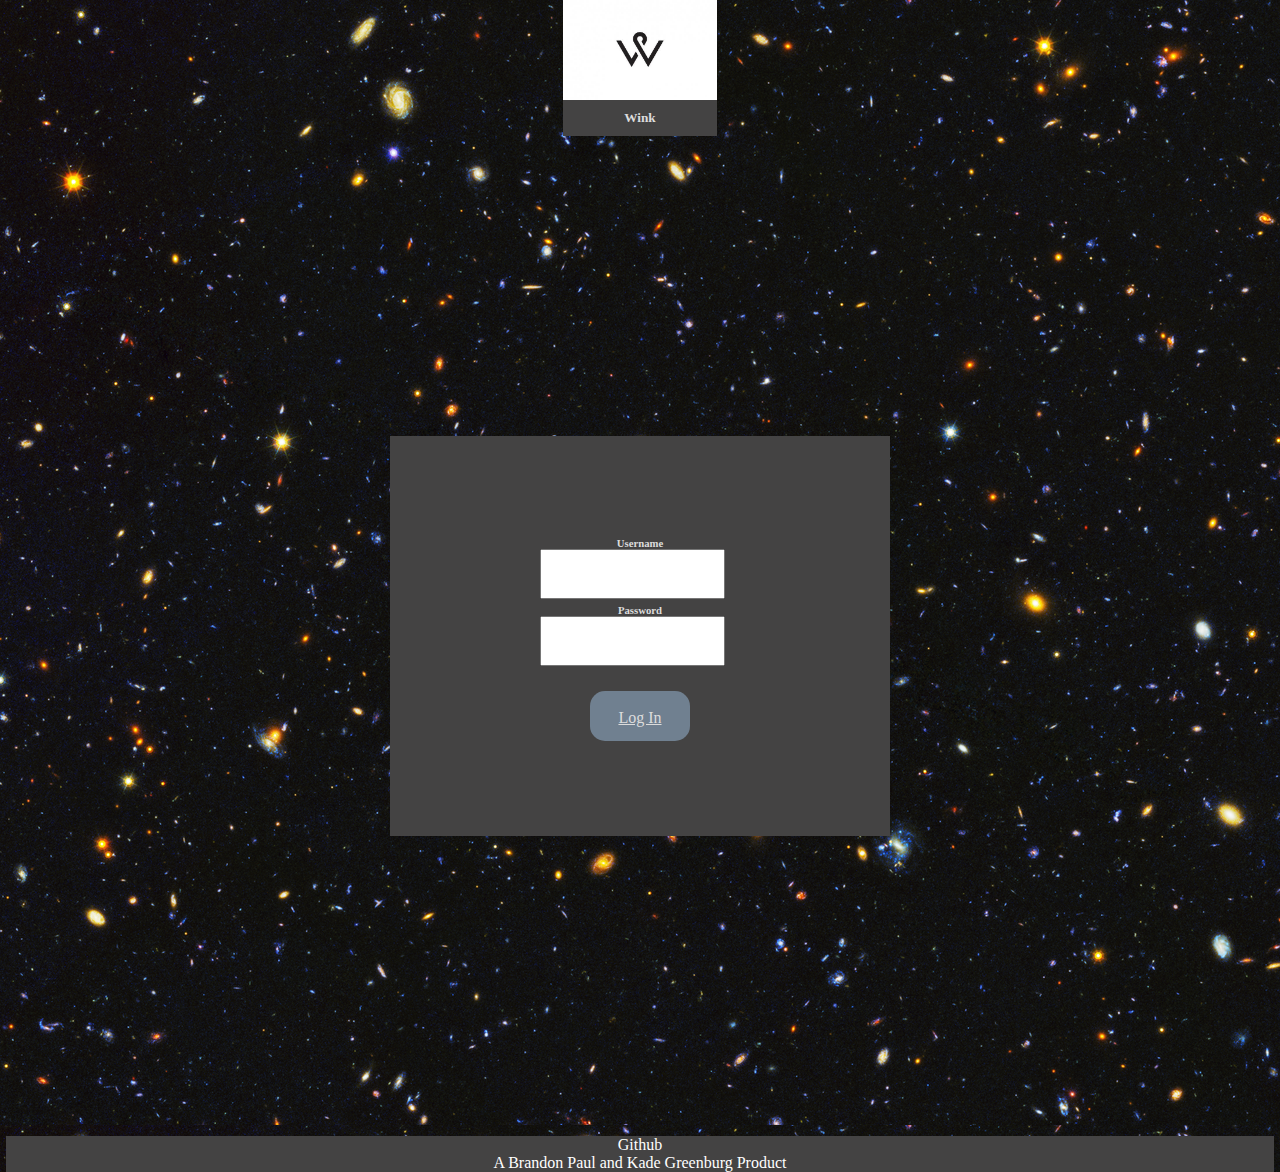
<file: index.html>
<!DOCTYPE html>
<html lang='en'>
  <head>
    <meta charset='UTF-8'/>
    <title>Wink</title>
    <link rel='stylesheet' href='/css/styles.css'/>
    <link rel="stylesheet" href="https://stackpath.bootstrapcdn.com/bootstrap/4.1.3/css/bootstrap.min.css" integrity="sha384-MCw98/SFnGE8fJT3GXwEOngsV7Zt27NXFoaoApmYm81iuXoPkFOJwJ8ERdknLPMO" crossorigin="anonymous">
    
    <!--Testing Background Image-->
    <style>
      body {
        background-image: url("/photos/space.png"); 
      }
    </style>



    <meta name="viewport" content="width=device-width, initial-scale=1.0">

  </head>
  <body>
    <!--ADDED NAVBAR-->
    <!--
    <nav class="navbar navbar-expand-lg navbar-light bg-light">
      <img class='navbar-brand' src='photos/newphoto.jpeg' height=100px/>
      <button class="navbar-toggler" type="button" data-toggle="collapse" data-target="#navbarSupportedContent" aria-controls="navbarSupportedContent" aria-expanded="false" aria-label="Toggle navigation">
        <span class="navbar-toggler-icon"></span>
      </button>
      <div class="collapse navbar-collapse" id="navbarSupportedContent">
        <ul class="navbar-nav mr-auto">
          <li class="nav-item active">
            <a class="nav-link" href="index.html">Home <span class="sr-only">(current)</span></a>
          </li>
          <li class="nav-item">
            <a class="nav-link" href="about.html">About Me</a>
          </li>
          <li class="nav-item">
            <a class="nav-link" href="portfolio.html">Portfolio</a>
          </li>
          <li class="nav-item dropdown">
          <a class="nav-link dropdown-toggle" href="#" id="navbarDropdown" role="button" data-toggle="dropdown" aria-haspopup="true" aria-expanded="false">
              More
            </a>
            <div class="dropdown-menu" aria-labelledby="navbarDropdown">
              <a class="dropdown-item" href="reviews.html">Reviews</a>
              <a class="dropdown-item" href="#">FAQ</a>
              <div class="dropdown-divider"></div>
              <a class="dropdown-item" href="#">Book A Session</a>
            </div>
          </li>
        </ul>
      </div>
    </nav>
  -->
  
    <div class='header'>
      <img src='photos/logo.jpeg' height=100px/>

      <div><h5 class='header-text'>Wink</h5></div>
    </div>




    <!--OUR HTML-->
    <div class='page'>
      <div class='login-box'>

        <h6 class='bio-text'>Username</h6>
        <form class='typing-box'>
          <input type='text'/>
        </form>


        <h6 class='bio-text'>Password</h6>
        <form class='typing-box'>
          <input type='password'/>
        </form>
        
        <div class='button'><a class='bio-text' href='feed.html'>Log In</a></div>
      </div>
    </div>

    <div class='footer'>
      <div class='footer-text'><a href='https://github.com/katorade8/wink'>Github</a></div>
      <div class='footer-text'><p>A Brandon Paul and Kade Greenburg Product</p></div>

    </div>












    <!--ADDED JS FOR BOOSTRAP-->
    <script src="https://code.jquery.com/jquery-3.3.1.slim.min.js" integrity="sha384-q8i/X+965DzO0rT7abK41JStQIAqVgRVzpbzo5smXKp4YfRvH+8abtTE1Pi6jizo" crossorigin="anonymous"></script>
    <script src="https://cdnjs.cloudflare.com/ajax/libs/popper.js/1.14.3/umd/popper.min.js" integrity="sha384-ZMP7rVo3mIykV+2+9J3UJ46jBk0WLaUAdn689aCwoqbBJiSnjAK/l8WvCWPIPm49" crossorigin="anonymous"></script>
    <script src="https://stackpath.bootstrapcdn.com/bootstrap/4.1.3/js/bootstrap.min.js" integrity="sha384-ChfqqxuZUCnJSK3+MXmPNIyE6ZbWh2IMqE241rYiqJxyMiZ6OW/JmZQ5stwEULTy" crossorigin="anonymous"></script>
  </body>
</html>
</file>
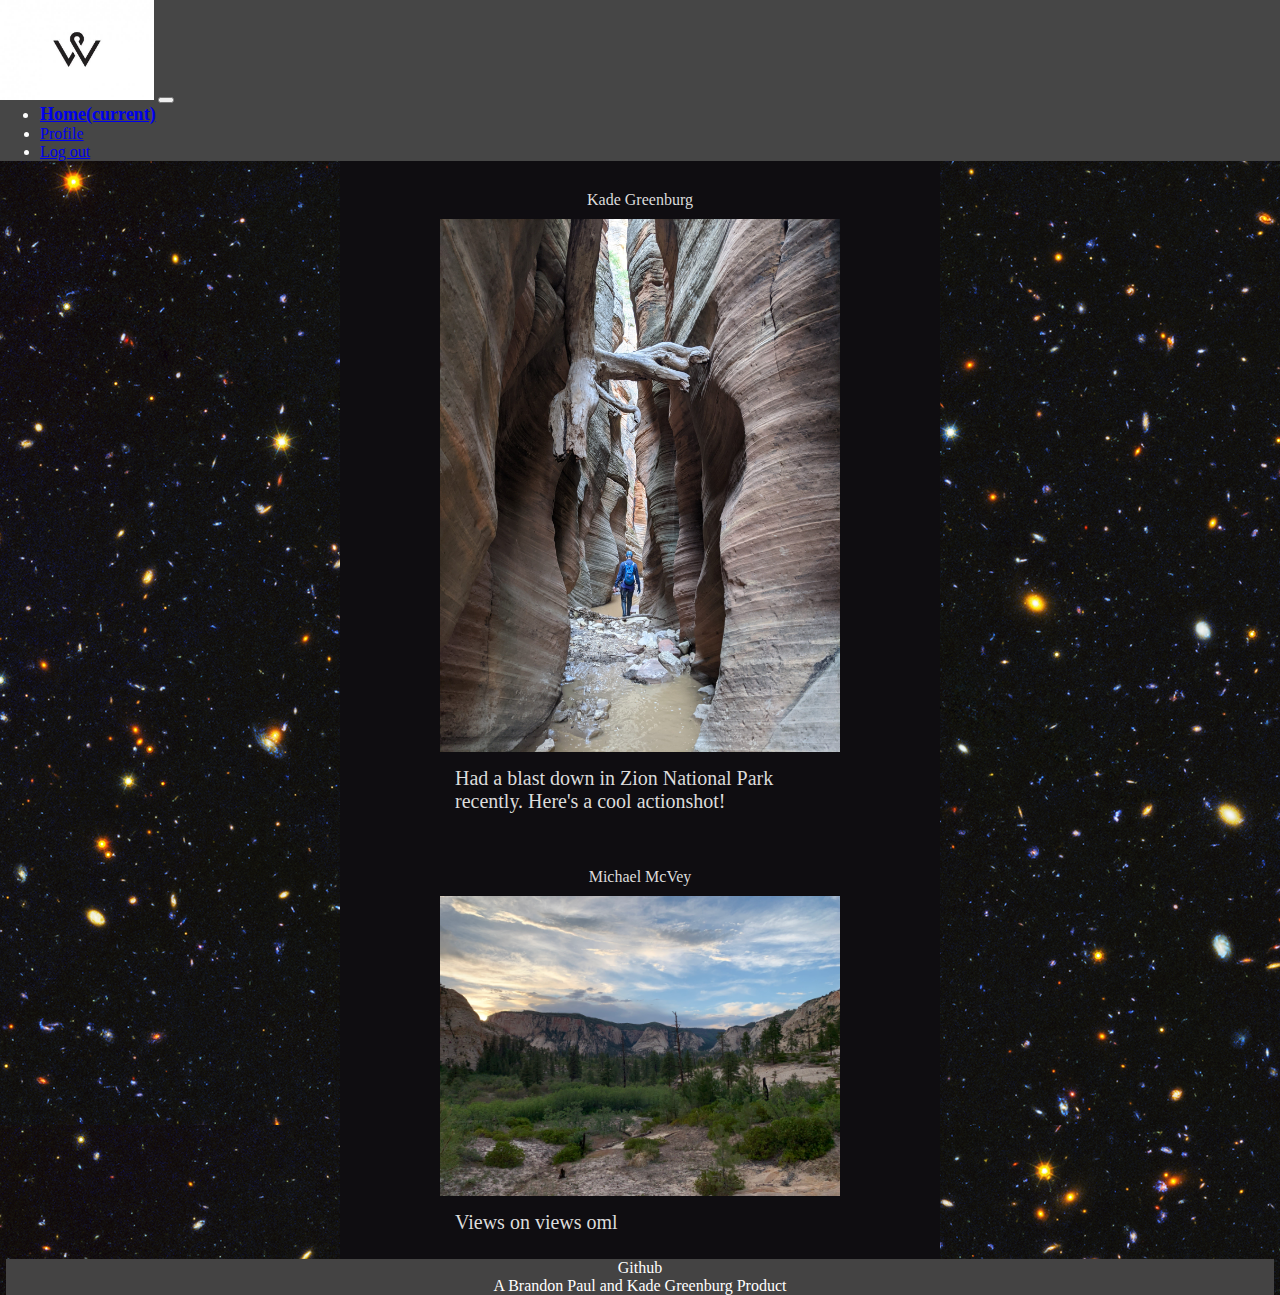
<file: feed.html>
<!DOCTYPE html>
<html lang='en'>
  <head>
    <meta charset='UTF-8'/>
    <title>Feed</title>
    <link rel='stylesheet' href='/css/styles.css'/>
    <link rel="stylesheet" href="https://stackpath.bootstrapcdn.com/bootstrap/4.1.3/css/bootstrap.min.css" integrity="sha384-MCw98/SFnGE8fJT3GXwEOngsV7Zt27NXFoaoApmYm81iuXoPkFOJwJ8ERdknLPMO" crossorigin="anonymous">
  
  
    <!--Testing Background Image-->
    <style>
      body {
        background-image: url("/photos/space.png"); 
      }
    </style>

  
  
  </head>
  <body>
    <!--ADDED NAVBAR-->
    <nav class="navbar navbar-expand-lg"> <!--navbar-light bg-light"-->
      <img class='navbar-brand' src='photos/logo.jpeg' height=100px/>
      <button class="navbar-toggler" type="button" data-toggle="collapse" data-target="#navbarSupportedContent" aria-controls="navbarSupportedContent" aria-expanded="false" aria-label="Toggle navigation">
        <span class="navbar-toggler-icon"></span>
      </button>
      <div class="collapse navbar-collapse" id="navbarSupportedContent">
        <ul class="navbar-nav mr-auto">
          <li class="nav-item active">
            <a class="nav-link" href="/feed.html">Home<span class="sr-only">(current)</span></a>
          </li>
          <li class="nav-item">
            <a class="nav-link" href="/profile.html">Profile</a>
          </li>
          <li class="nav-item">
            <a class="nav-link" href="/index.html">Log out</a>
          </li>
          <!--<li class="nav-item dropdown">
          <a class="nav-link dropdown-toggle" href="#" id="navbarDropdown" role="button" data-toggle="dropdown" aria-haspopup="true" aria-expanded="false">
              More
            </a>
            <div class="dropdown-menu" aria-labelledby="navbarDropdown">
              <a class="dropdown-item" href="reviews.html">Reviews</a>
              <a class="dropdown-item" href="#">FAQ</a>
              <div class="dropdown-divider"></div>
              <a class="dropdown-item" href="#">Book A Session</a>
            </div>
          </li>-->
        </ul>
      </div>
    </nav>
    <!--OUR HTML-->

    <!--<div class='feed-page'>

    </div> is this necessary?-->

    <div class='post-container'>
      <div class='post'>
        <div class ='post-header'>Kade Greenburg</div>
        <img class='post-picture' src='user-images/actionshot.jpg'/>

        <div class='post-text'>
          <p>Had a blast down in Zion National Park recently. Here's a cool actionshot!</p>
        </div>
      </div>

      <div class='post'>
        <div class='post-header'>Michael McVey</div>
        <div class='post-picture'><img src='user-images/landscape.jpg'/></div>

        <div class='post-text'>
          <p>Views on views oml</p>
        </div>
      </div>

      <!--<div class='post-container'>
        <div class='post-picture'><img src='photos/post2.jpg'/></div>

        <div class='post-text'><p>Just a couple of friends in Cali living it up! Had the best time with my friends!</p></div>
      </div>

      <div class='post-container'>
        <div class='post-picture'><img src='photos/post2.jpg'/></div>

        <div class='post-text'><p>Just a couple of friends in Cali living it up! Had the best time with my friends!</p></div>
      </div>

      <div class='post-container'>
        <div class='post-picture'><img src='photos/post2.jpg'/></div>

        <div class='post-text'><p>Just a couple of friends in Cali living it up! Had the best time with my friends!</p></div>
      </div>

      <div class='post-container'>
        <div class='post-picture'><img src='photos/post2.jpg'/></div>

        <div class='post-text'><p>Just a couple of friends in Cali living it up! Had the best time with my friends!</p></div>
      </div>

      <div class='post-container'>
        <div class='post-picture'><img src='photos/post2.jpg'/></div>

        <div class='post-text'><p>Just a couple of friends in Cali living it up! Had the best time with my friends!</p></div>
      </div>-->
    </div>

    <div class='footer'>
      <div class='footer-text'><a href='https://github.com/katorade8/wink'>Github</a></div>
      <div class='footer-text'><p>A Brandon Paul and Kade Greenburg Product</p></div>

    </div>

    <!--ADDED JS FOR BOOSTRAP-->
    <script src="https://code.jquery.com/jquery-3.3.1.slim.min.js" integrity="sha384-q8i/X+965DzO0rT7abK41JStQIAqVgRVzpbzo5smXKp4YfRvH+8abtTE1Pi6jizo" crossorigin="anonymous"></script>
    <script src="https://cdnjs.cloudflare.com/ajax/libs/popper.js/1.14.3/umd/popper.min.js" integrity="sha384-ZMP7rVo3mIykV+2+9J3UJ46jBk0WLaUAdn689aCwoqbBJiSnjAK/l8WvCWPIPm49" crossorigin="anonymous"></script>
    <script src="https://stackpath.bootstrapcdn.com/bootstrap/4.1.3/js/bootstrap.min.js" integrity="sha384-ChfqqxuZUCnJSK3+MXmPNIyE6ZbWh2IMqE241rYiqJxyMiZ6OW/JmZQ5stwEULTy" crossorigin="anonymous"></script>
  </body>
</html>
</file>
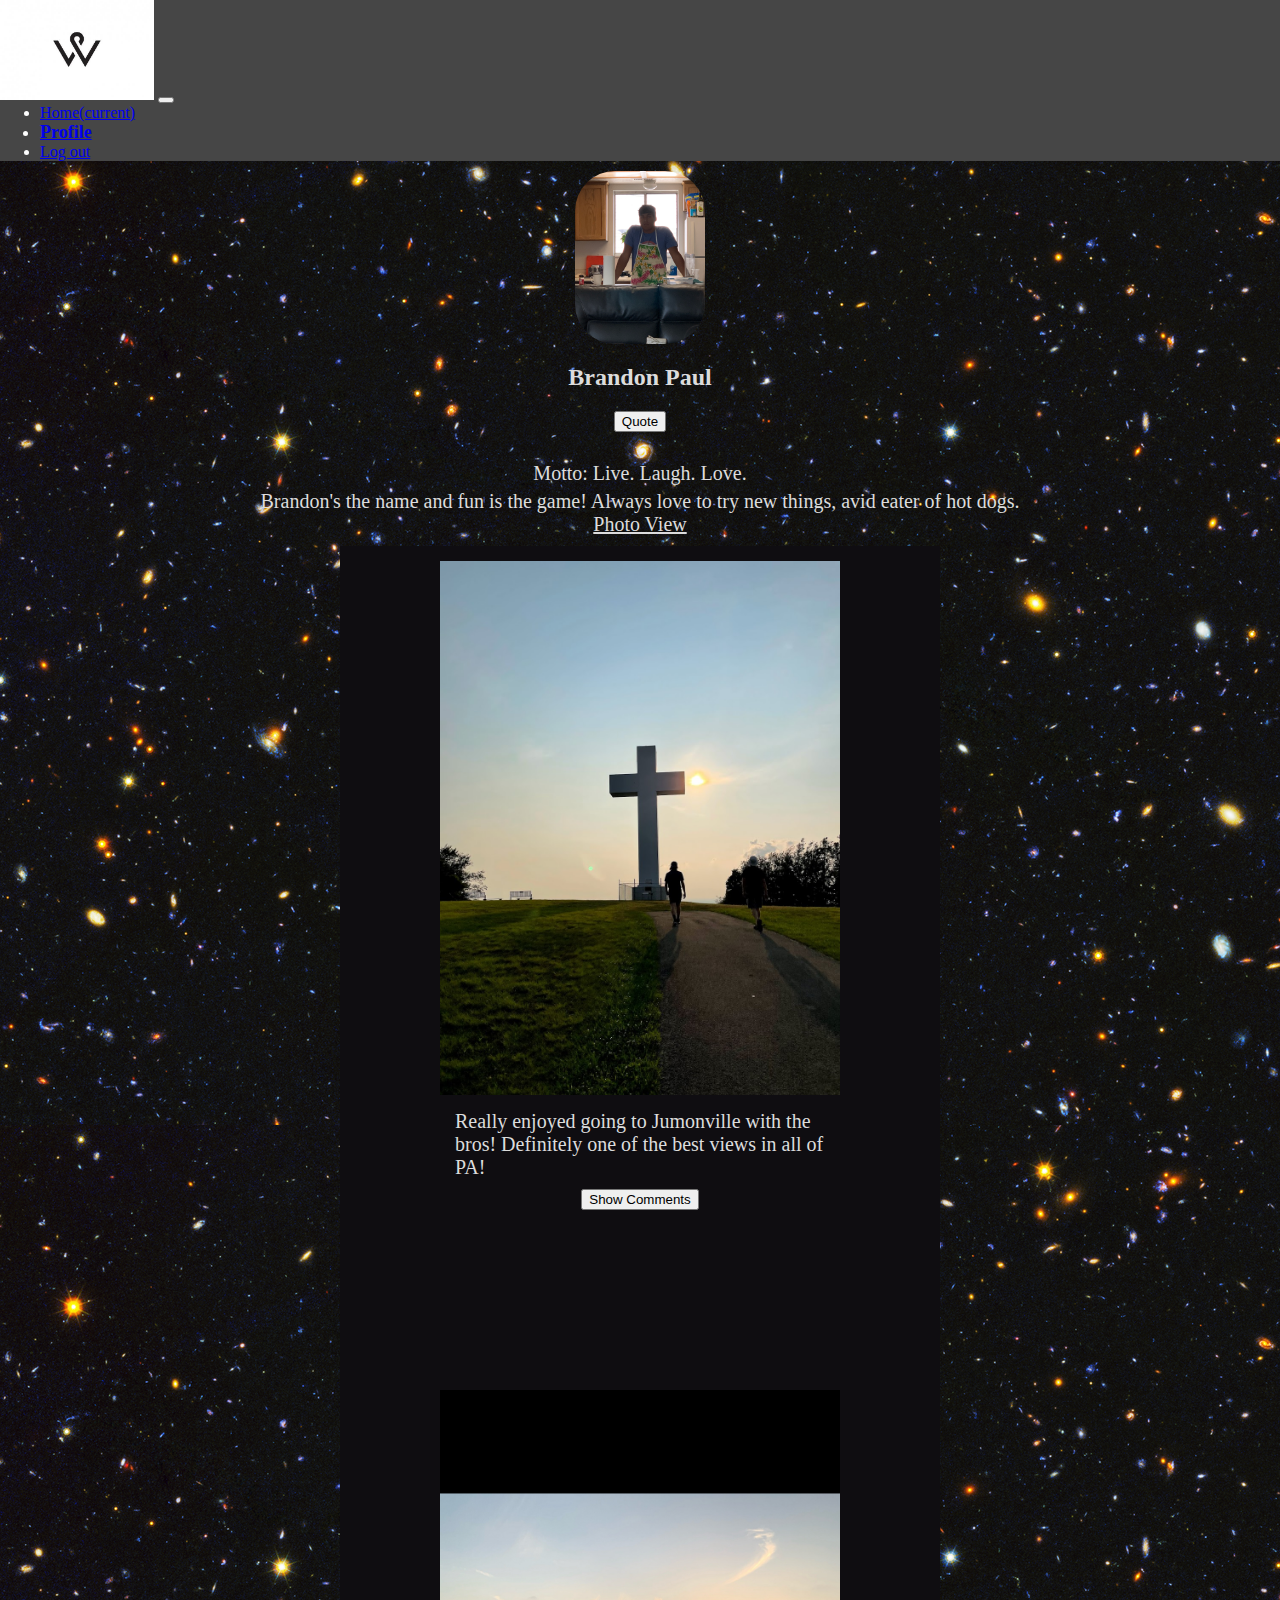
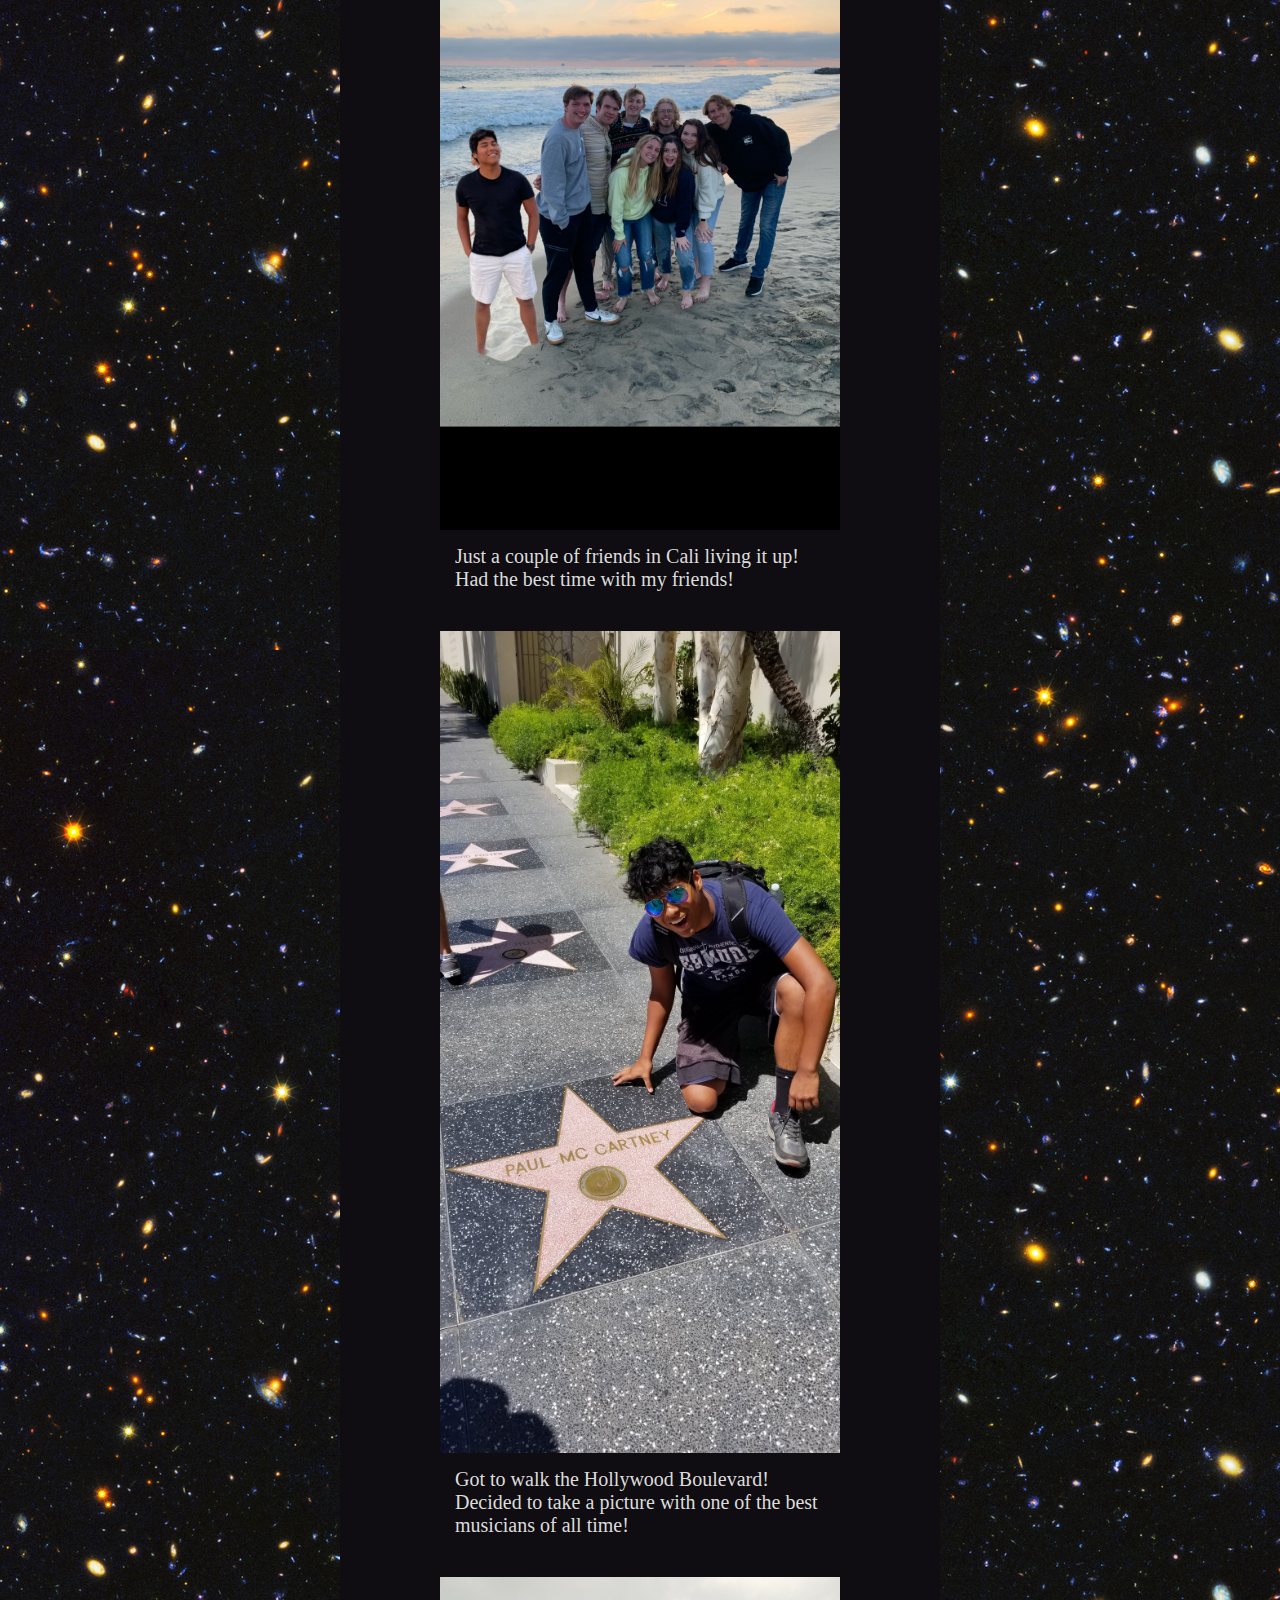
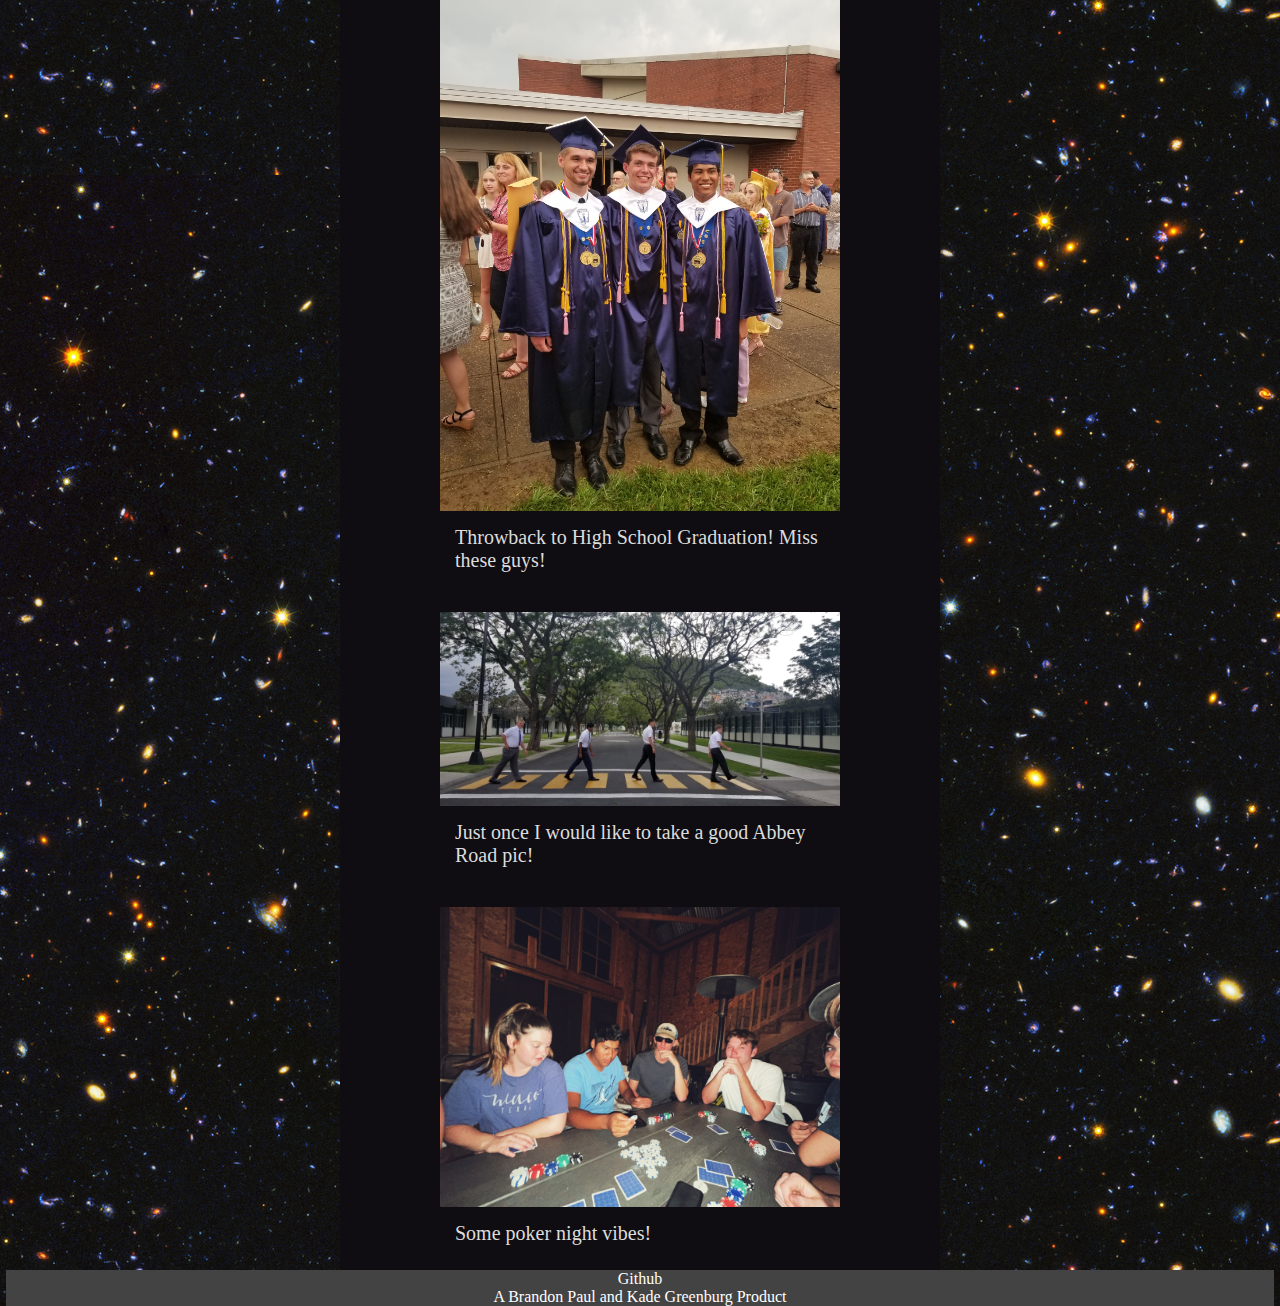
<file: profile.html>
<!DOCTYPE html>
<html lang='en'>
  <head>
    <meta charset='UTF-8'/>
    <title>Profile</title>
    <link rel='stylesheet' href='/css/styles.css'/>
    <link rel="stylesheet" href="https://stackpath.bootstrapcdn.com/bootstrap/4.1.3/css/bootstrap.min.css" integrity="sha384-MCw98/SFnGE8fJT3GXwEOngsV7Zt27NXFoaoApmYm81iuXoPkFOJwJ8ERdknLPMO" crossorigin="anonymous">
  
    <style>
      body {
        background-image: url("/photos/space.png"); 
      }
    </style>



    <!--Not sure what this does but was told to include it-->
    <meta name="viewport" content="width=device-width, initial-scale=1.0">

  </head>
  <body>
    <!--ADDED NAVBAR-->
    <nav class="navbar navbar-expand-lg"> <!--navbar-light bg-light"-->
      <img class='navbar-brand' src='photos/logo.jpeg' height=100px/>
      <button class="navbar-toggler" type="button" data-toggle="collapse" data-target="#navbarSupportedContent" aria-controls="navbarSupportedContent" aria-expanded="false" aria-label="Toggle navigation">
        <span class="navbar-toggler-icon"></span>
      </button>
      <div class="collapse navbar-collapse" id="navbarSupportedContent">
        <ul class="navbar-nav mr-auto">
          <li class="nav-item">
            <a class="nav-link" href="/feed.html">Home<span class="sr-only">(current)</span></a>
          </li>
          <li class="nav-item active">
            <a class="nav-link" href="/profile.html">Profile</a>
          </li>
          <li class="nav-item">
            <a class="nav-link" href="/index.html">Log out</a>
          </li>
          <!--<li class="nav-item dropdown">
          <a class="nav-link dropdown-toggle" href="#" id="navbarDropdown" role="button" data-toggle="dropdown" aria-haspopup="true" aria-expanded="false">
              More
            </a>
            <div class="dropdown-menu" aria-labelledby="navbarDropdown">
              <a class="dropdown-item" href="reviews.html">Reviews</a>
              <a class="dropdown-item" href="#">FAQ</a>
              <div class="dropdown-divider"></div>
              <a class="dropdown-item" href="#">Book A Session</a>
            </div>
          </li>-->
        </ul>
      </div>
    </nav>
    <!--OUR HTML-->

    <div class='profile-page'> 
      <div>
        <img class='profile-picture' src='photos/profile.jpeg' width=150px/>
      </div>
      <h2 class='header-text'>Brandon Paul</h2>
    </div>

    <div id='quoteButton' class='bio'>
      <button onclick = "addQuote()">Quote</button>
    </div>

    <div id='quote' class='bio-text'></div>
    
    <div class='bio'>
      <p class='bio-text'>Motto: Live. Laugh. Love.</p>
      <p class='bio-text'>Brandon's the name and fun is the game! Always love to try new things, avid eater of hot dogs.</p>
      <a id='header-link' href="photo.html">Photo View</a>
    </div>
    
    <div class='post-container'>
      <div class='post'>
        <img class='post-picture' src='photos/post.jpeg'/>

        <div class='post-text'><p>Really enjoyed going to Jumonville with the bros! Definitely one of the best views in all of PA!</p></div>

        <button id='button1' onclick = "addComments()">Show Comments</button>

        <div id='comment1' class='post-comment'></div>
      </div>

      <div class='post'>
        <div class='post-picture'><img src='photos/post2.jpg'/></div>

        <div class='post-text'><p>Just a couple of friends in Cali living it up! Had the best time with my friends!</p></div>
      </div>

      <div class='post'>
        <div class='post-picture'><img src='photos/post3.jpg'/></div>

        <div class='post-text'><p>Got to walk the Hollywood Boulevard! Decided to take a picture with one of the best musicians of all time!</p></div>
      </div>

      <div class='post'>
        <div class='post-picture'><img src='photos/post4.jpg'/></div>

        <div class='post-text'><p>Throwback to High School Graduation! Miss these guys!</p></div>
      </div>

      <div class='post'>
        <div class='post-picture'><img src='photos/post5.jpg'/></div>

        <div class='post-text'><p>Just once I would like to take a good Abbey Road pic!</p></div>
      </div>

      <div class='post'>
        <div class='post-picture'><img src='photos/post6.jpg'/></div>

        <div class='post-text'><p>Some poker night vibes!</p></div>
      </div>

      
      <script src="/javascript/comments.js"></script>

    </div>












    <div class='footer'>
      <div class='footer-text'><a href='https://github.com/katorade8/wink'>Github</a></div>
      <div class='footer-text'><p>A Brandon Paul and Kade Greenburg Product</p></div>

    </div>

    





    <!--ADDED JS FOR BOOSTRAP-->
    <script src="https://code.jquery.com/jquery-3.3.1.slim.min.js" integrity="sha384-q8i/X+965DzO0rT7abK41JStQIAqVgRVzpbzo5smXKp4YfRvH+8abtTE1Pi6jizo" crossorigin="anonymous"></script>
    <script src="https://cdnjs.cloudflare.com/ajax/libs/popper.js/1.14.3/umd/popper.min.js" integrity="sha384-ZMP7rVo3mIykV+2+9J3UJ46jBk0WLaUAdn689aCwoqbBJiSnjAK/l8WvCWPIPm49" crossorigin="anonymous"></script>
    <script src="https://stackpath.bootstrapcdn.com/bootstrap/4.1.3/js/bootstrap.min.js" integrity="sha384-ChfqqxuZUCnJSK3+MXmPNIyE6ZbWh2IMqE241rYiqJxyMiZ6OW/JmZQ5stwEULTy" crossorigin="anonymous"></script>
  </body>
</html>
</file>
<file: css/styles.css>
* {
  margin: 0px;
  box-sizing: border-box;
}


img {
  max-width: 100%;
}

body {
  background-color: gray;
  display: flex;
  flex-direction: column;
  align-items: center;
  /*border: 5px solid orange;*/
}

/*p {
  color: red;
}*/

.header {
  display: flex;
  flex-direction: column;
  justify-content: center;
  align-items: center;
  height: 20%;
  background-color: rgb(68, 67, 67);
}

#header-link {
  color: gainsboro;
  text-decoration: underline;
}


.header-text {
  display: flex;
  justify-content: center;

  /*Added coloring for dark theme*/
  color: gainsboro;

  padding: 10px;
  font-family: "Copperplate", fantasy;

  /*border: 3px solid green;*/
}

.page {
  display: flex;

  /*border: 3px solid purple;*/

  height: 100%;

  justify-content: center;
  align-content: center;
  /*flex-direction: column;*/
}

.profile-page {
  display: flex;
  flex-direction: column;

  /*border: 5px solid green;*/
  justify-content: center;
  align-items: center;
}

.bio {
  display: flex;
  flex-direction: column;
  align-items: center;
  justify-content: center;
  margin: 10px;
  /*border: 1px solid gainsboro;*/
  font-size: 20px;
}

.bio-text {
  height: fit-content;
  padding: 5px;
  padding-bottom: 0px;
  display: flex;
  justify-content: flex-start;
  color: gainsboro;
  /*border: 5px solid rgb(25, 65, 177);*/
  /*width: 400px;*/
}

.profile-picture {
  padding: 10px;
  display: flex;

  width: 150px;

  /*border: 3px solid red;*/

  border-radius: 50px;
}

.post-container {
  background-color: rgb(15, 13, 17);
  width: 600px;
  display: flex;
  flex-direction: column;
  align-items: center;
}

/*FIXME Size of this box is iffy, look over*/
.post {
  display: flex;
  height: fit-content;  
  width: 400px;
  /*border: 1px solid gainsboro;*/
  flex-direction: column;
  align-items: center;
  justify-content: center;
  margin: 15px;
}

.post-header {
  padding: 15px;
  padding-bottom: 10px;
  text-align: left;
  height: fit-content;
  color: gainsboro;
  /*border: 5px solid slateblue;*/
}

.post-picture {
  display: flex;
  justify-content: center;
  width: 400px;
  /*border: 5px solid green;*/
}

.post-text {
  height: fit-content;
  padding: 15px;
  padding-bottom: 0px;
  margin-bottom: 10px;   /*was 100px changed it to have comments have that margin*/
  display: flex;
  justify-content: flex-start;
  color: gainsboro;
  font-size: 20px;
  /*border: 5px solid rgb(25, 65, 177);*/
  width: 400px;
}

.post-comment {
  display: flex;
  /*border: 3px solid red;*/
  width: 100%;
  height: 50px;
  color: white;

  margin-bottom: 100px;
}


.login-box {
  display: flex;
  width: 500px;
  height: 400px;
  margin-top: 300px;
  margin-bottom: 300px;
  
  background-color: rgb(68, 67, 67);
  /*border: 3px solid rgb(231, 2, 2);*/
  flex-direction: column;
  align-items: center;
  justify-content: center;
}

/*Fix Me*/
.typing-box {
  display: flex;
  height: 50px;
  width: 200px;
  /*border: 2px solid black;*/
}

.button {
  margin-top: 25px;
  display: flex;
  height: 50px;
  width: 100px;
  border-radius: 15px;
  /*border: 2px solid green;*/
  background-color: slategray;
  justify-content: center;
  align-items: center;
}

/*
.button:hover {
  background-color: purple;
}
*/

/*
.button:active {
  background-color: black;
}
*/

.footer {
  display: flex;
  width: 99vw;
  /*border: 5px solid black;*/
  background-color: rgb(68, 67, 67);
  justify-content: center;
  align-items: center;
  flex-direction: column;
}

.footer-text {
  display: flex;
  /*border: 5px solid red;*/
  border-radius: 5px;
  justify-content: center;
  color: white;
}

.footer-text a:hover,
.footer-text a:active {
  font-weight: 900;
  color: white;
  text-decoration: none;
}

.footer-text a {
  color: white;
  text-decoration: none;
}

.navbar {
  /*border: 5px solid red;*/
  background-color: rgb(70, 70, 70) !important;
  width: 100%;
  color: white;
}

.photo-display {
  padding: 15px;
  display: grid;
  grid-template: auto auto auto auto auto / 1fr;
  grid-column-gap: 15px;
  grid-row-gap: 15px;
}

@media only screen and (min-width: 1001px) {
  .content {
    width: 1000px;
    margin: 0 auto;
  }
  .photo-display {
    grid-template: auto auto auto auto auto / 1fr 1fr 1fr;
  }
}

/* clear fix */
.grid:after {
  content: '';
  display: block;
  clear: both;
}

/* ---- .grid-item ---- */

.grid-sizer,
.grid-item {
  width: 33.333%;
}

.grid-item {
  float: left;
}

.grid-item img {
  display: block;
  max-width: 100%;
}

.nav-link:visited {
  text-decoration: none;
  color: white;
}

.nav-link:active,
.nav-link:hover,
.nav-item.active  {
  text-decoration: none;
  color: white;
  font-size: 18px;
  font-weight: 900;
}

/* navigation drop down button, how to change color?*/
.navbar-toggler-icon {
  background-color: white;
  color:rgb(15, 13, 17);
}
</file>
